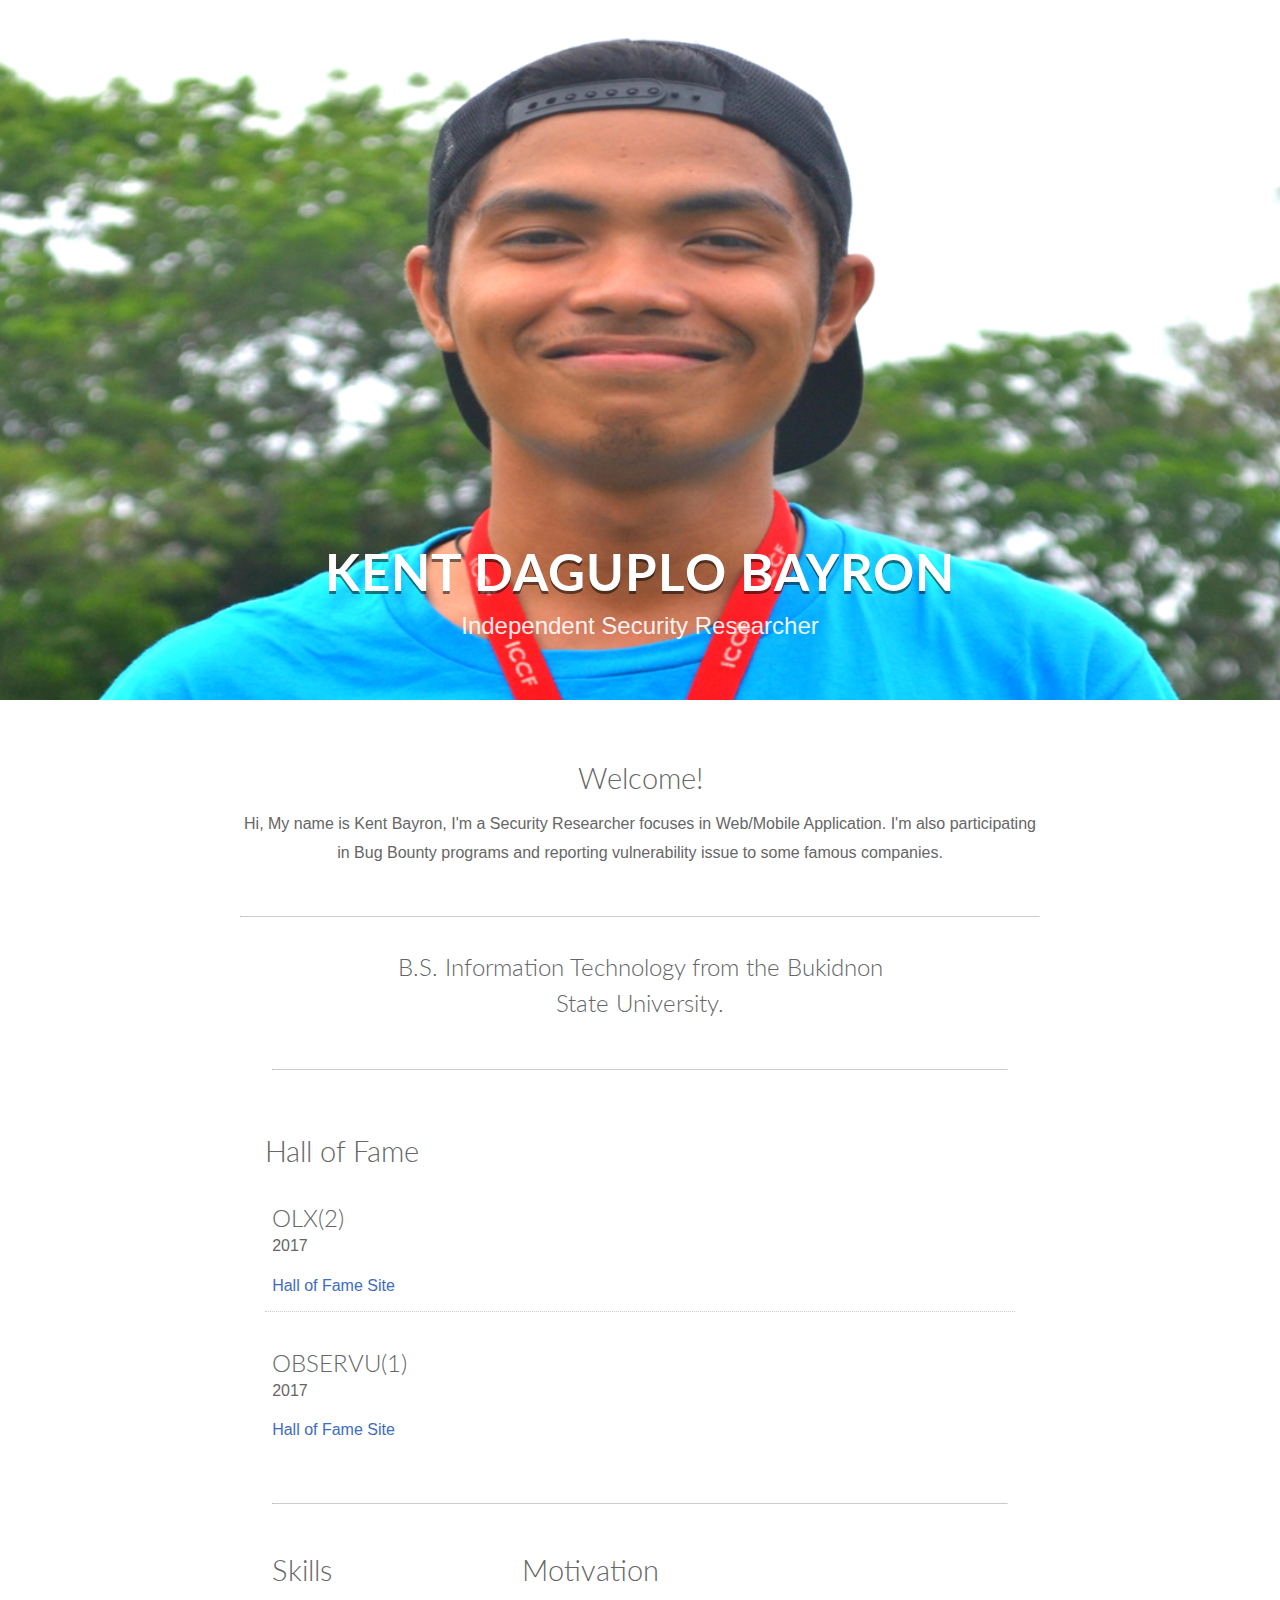
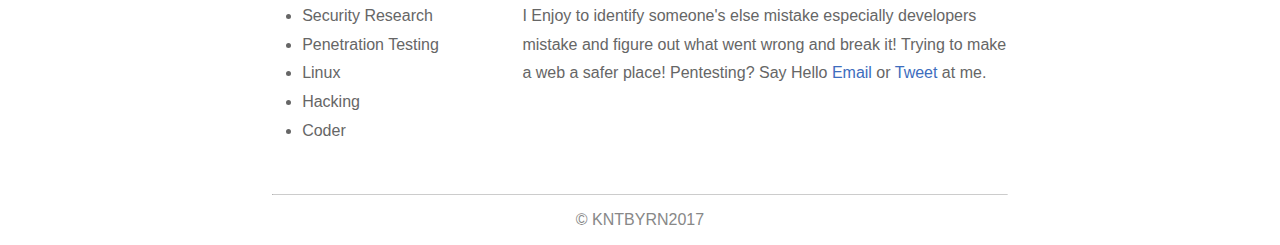
<file: index.html>
<!DOCTYPE html>
<html lang="en">
<head>
	<meta charset="utf-8" />
	<title>Kent Daguplo Bayron</title>
	<meta name="viewport" content="width=device-width, initial-scale=1.0"/>
	<!--Custom fonts. To improve load times, remove this and update the h1 styling in style.css--> 
	<link href='http://fonts.googleapis.com/css?family=Lato:300,700' rel='stylesheet' type='text/css'>
	<!-- stylesheets -->
	<link rel="stylesheet" href="style.css" type="text/css" />
	<!-- favicon -->
	<link rel="shortcut icon" href="img/favicon.ico">
	
	<!-- just in case viewer is using Internet Explorer -->
	<!--[if IE]><script src="http://html5shiv.googlecode.com/svn/trunk/html5.js"></script><![endif]-->

</head>

<body>
	
	<!-- Header-->
	<header>
		<h1>KENT DAGUPLO BAYRON</h1>
		<p>Independent Security Researcher</p>
	</header>
	
	<div class="container">
		
		<!-- Introduction-->
		<section class="center">
			<h1>Welcome!</h1>
			<p>
				Hi, My name is Kent Bayron, I'm a Security Researcher focuses in Web/Mobile Application. I'm also participating in Bug Bounty programs and reporting vulnerability issue to some famous companies. 
			</p>
		</section>
		
		<hr>

	

	
	
	<!-- New container-->
	<div class="container">
	
		<section class="education">	
			<h2>B.S. Information Technology from the Bukidnon State University.</h2>
		</section>
		
		<hr>
			
		<!--Experience Tables-->
	
		<section class="experience">
			<div class="row">
				<h1>Hall of Fame</h1>
			
				<div class="grid-2">
					<h2>OLX(2)</h2>
					<p>2017</p>
				</div>
				<div class="grid-6">
					<a href="https://security.olx.com/security-hall-of-fame.html">Hall of Fame Site</a>
						
					
				</div>
			</div>
			<div class="row">
				<div class="grid-2">
					<h2>OBSERVU(1)</h2>
					<p>2017</p>
				</div>
				<div class="grid-5">
				<a href="https://observu.com/security">Hall of Fame Site</a>
						
						
				</div>
			</div>
			
		</section>
		
		<hr>
		
		<section>
			<!--List of skills-->
			<div class="row">
				<div class="grid-2">
					<h1>Skills</h1>
					<ul>
						<li>Security Research</li>
						<li>Penetration Testing</li>
						<li>Linux</li>
						<li>Hacking</li>
						<li>Coder</li>
					</ul>
				</div>
				
				<div class="grid-4">
					<h1>Motivation</h1>
					<p>
						I Enjoy to identify someone's else mistake especially developers mistake and figure out what went wrong and break it! Trying to make a web a safer place! Pentesting? Say Hello
						<a href="mailto:bayronkentoy@gmail.com?Subject=Information Security" target="_top">Email</a> or
						<a href="http://www.twitter.com/bayronkentoy">Tweet</a> at me.
					</p>
				</div>
			</div>
		</section>
		
		
		
		<!--Footer-->
		<footer class="center">
			<hr>
			<span>&copy; KNTBYRN2017</span>
		</footer>
		
	</div><!-- End Container -->
	
</body>
</html>
</file>
<file: style.css>
*, *:before, *:after {
  -moz-box-sizing: border-box; -webkit-box-sizing: border-box; box-sizing: border-box;
}
 
body {
  font: 100% sans-serif;
  margin: 0em;
  background-color: #fff;
  color: #666;
}

h1, h2, h3 {
  font-family: 'Lato', sans-serif;
  font-weight: 300;
}

a {
  color: #3d6dbe;
  text-decoration: none;
}

a:focus,
a:hover {
  color: #6594e0;
}

p {
  font-size: 1em;
  line-height: 1.8;
  margin-top: 0em;
}

img {
  max-width: 100%;
}

hr {
  border-top: 1px solid #ccc;
  border-bottom: none;
  margin-top: 3em;
  margin-bottom: 2em;
}

header {
  background-color: #999;
  background-image: url(img/avatar.png);
  background-repeat: no-repeat;
  background-position: center center;
  -webkit-background-size: cover;
  -moz-background-size: cover;
  -o-background-size: cover;
  background-size: cover;
  margin-bottom: 4em;
  text-align: center;
  height: 700px;
 
}

header h1 {
  color: white;
  font-size: 2em;
  margin: 0;
  letter-spacing: 1px;
  opacity: 1;
  text-shadow: 0 3px 0 rgba(0,0,0, 0.5);
  position: relative;
  top: 370px;
  font-weight: 700;
}

header p {
  color: #fff;
  font-size: 1.1em;
  padding-bottom: 1.3em;
  padding-top: .5em;
  opacity: .9;
  position: relative;
  top: 360px;
}

section h1 {
  font-size: 1.8em;
  line-height: 1em;
  margin-bottom: .6em;
}

/* Same font-size and line-height as p element */
section ul li, section ol li {
  font-size: 1em;
  margin-left: -10px;
  line-height: 1.8;
}

footer {
  margin-bottom: 1em;
  color: #888;
}

footer hr {
  margin-top: 2em;
  margin-bottom: 1em;
}

.center {
  text-align: center;
}

@media screen and (min-width: 50em) {
  header {
    height: 700px;
  }
  
  header h1 {
    font-size: 3.2em;
    top: 540px;
  }
  
  header p {
    top: 530px;
    font-size: 1.5em;
  }
}


/* ------------------- Grid -------------------*/

.container {
  max-width: 50em;
  width:92%;
  margin-right: auto;
  margin-left: auto;
}

.row {
  clear: both;
  margin-right: -1%;
  margin-left:  -1%;
  
}

.row:before,
.row:after {
    content: " "; /* 1 */
    display: table; /* 2 */
}

.row:after {
    clear: both;
}

/**
 * For IE 6/7 only
 */
.row {
  *zoom: 1;
}

.grid-1,
.grid-2,
.grid-3,
.grid-4,
.grid-5,
.grid-6 {
  float: left;
  width:100%;
  padding: 0 1%;
  margin-left: auto;
  margin-right: auto;
}

@media screen and (min-width: 40em) {
  .grid-1 { width: 16.6666666%; }
  .grid-2 { width: 33.3333333%; }
  .grid-3 { width: 50%; }
  .grid-4 { width: 66.6666666%; }
  .grid-5 { width: 83.3333333%; }
  .grid-6 { width: 100%; }

}

/* -------------------Custom Blocks----------------- */



/* Experience */
.experience [class*="row"] {
  border-bottom: dotted 1px #ccc;
  padding-top: 1em;
  padding-bottom: 1em;
}

.experience h2 {
  margin-bottom: 0;
}

.experience h2, .experience p {
  text-align: center;
}

.experience [class*="row"]:last-of-type {
  border: none;
}

@media screen and (min-width: 40em) {
  .experience h2, .experience p {
    text-align: left;
  }
}


/* Education Block */
.education {
  font-family: "Lato", sans-serif;
  line-height: 1.5;
  margin-bottom: 0;
  text-align: center;
  margin: 0 auto;
}

@media screen and (min-width: 40em) {
  .education {
    width: 70%;
  }
}
</file>
